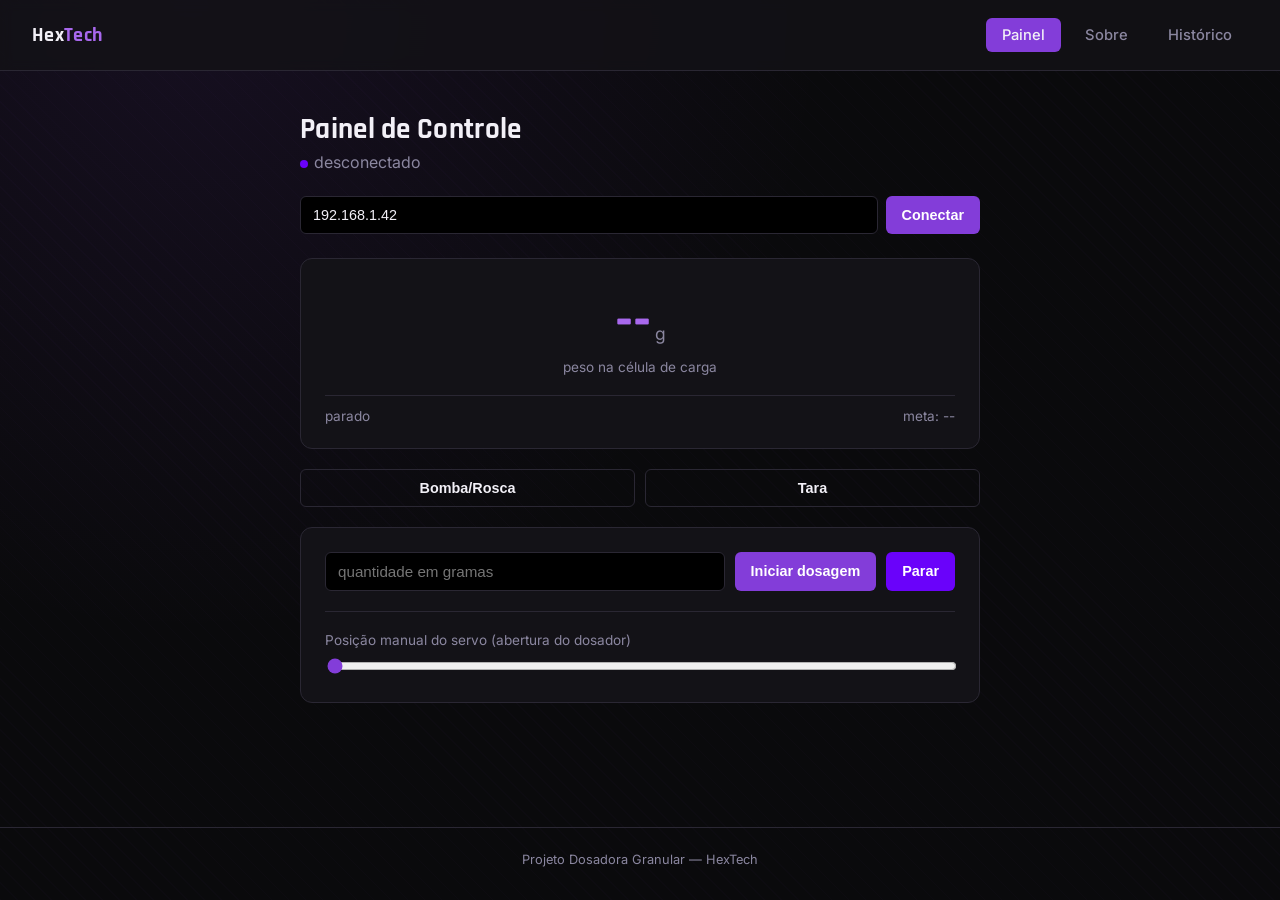
<file: index.html>
<!DOCTYPE html>
<html lang="pt-BR">
<head>
<meta charset="UTF-8">
<meta name="viewport" content="width=device-width, initial-scale=1.0">
<title>Dosadora Granular — Painel de Controle</title>
<link rel="icon" type="image/png" sizes="32x32" href="favicon-32.png">
<link rel="icon" type="image/png" sizes="16x16" href="favicon-16.png">
<link rel="stylesheet" href="styles.css">
<style>
  .config { display: flex; gap: 8px; margin-bottom: 24px; }

  .config input {
    flex: 1;
    background: #000;
    border: 1px solid var(--painel-borda);
    color: var(--texto);
    padding: 10px 12px;
    border-radius: 6px;
    font-size: 0.9rem;
  }

  .config button, .acoes button, .dosagem button {
    background: var(--roxo);
    color: #fff;
    border: none;
    padding: 10px 16px;
    border-radius: 6px;
    font-weight: 600;
    font-size: 0.9rem;
    cursor: pointer;
    transition: background 0.15s ease;
  }

  .config button:hover, .acoes button:hover, .dosagem button:hover { background: var(--roxo-claro); }

  .status-dot {
    display: inline-block;
    width: 8px;
    height: 8px;
    border-radius: 50%;
    margin-right: 6px;
    background: var(--alerta);
  }
  .status-dot.conectado { background: var(--ok); }

  .peso { text-align: center; padding: 12px 0 20px; }

  .peso .valor {
    font-family: "Rajdhani", sans-serif;
    font-size: 3.6rem;
    font-weight: 700;
    font-variant-numeric: tabular-nums;
    color: var(--roxo-claro);
    line-height: 1;
  }

  .peso .unidade { font-size: 1.1rem; color: var(--texto-fraco); margin-left: 4px; }
  .peso .rotulo { color: var(--texto-fraco); font-size: 0.85rem; margin-top: 6px; }

  .linha-status {
    display: flex;
    justify-content: space-between;
    font-size: 0.85rem;
    color: var(--texto-fraco);
    padding-top: 12px;
    border-top: 1px solid var(--painel-borda);
  }

  .acoes { display: flex; gap: 10px; margin-bottom: 20px; }

  .acoes button {
    flex: 1;
    background: transparent;
    border: 1px solid var(--painel-borda);
    color: var(--texto);
  }

  .acoes button.ligado { background: var(--roxo); border-color: var(--roxo); }

  .dosagem { display: flex; gap: 10px; }

  .dosagem input {
    flex: 1;
    background: #000;
    border: 1px solid var(--painel-borda);
    color: var(--texto);
    padding: 10px 12px;
    border-radius: 6px;
    font-size: 0.95rem;
    font-variant-numeric: tabular-nums;
  }

  .dosagem button.parar { background: var(--alerta); }

  .servo-controle { margin-top: 20px; padding-top: 20px; border-top: 1px solid var(--painel-borda); }
  .servo-controle label { display: block; font-size: 0.85rem; color: var(--texto-fraco); margin-bottom: 8px; }
  .servo-controle input[type="range"] { width: 100%; accent-color: var(--roxo); }

  .titulo-pagina { margin-bottom: 24px; }
  .titulo-pagina h1 { font-size: 1.8rem; margin: 0 0 4px; }
  .titulo-pagina p { margin: 0; color: var(--texto-fraco); }
</style>
</head>
<body>
  <header class="navbar">
    <div class="marca">Hex<span>Tech</span></div>
    <nav>
      <a href="index.html" class="ativo">Painel</a>
      <a href="sobre.html">Sobre</a>
      <a href="historico.html">Histórico</a>
    </nav>
  </header>

  <main class="conteudo">
    <div class="titulo-pagina">
      <h1>Painel de Controle</h1>
      <p><span id="statusDot" class="status-dot"></span><span id="statusTexto">desconectado</span></p>
    </div>

    <div class="config">
      <input id="ipEsp32" type="text" placeholder="IP do ESP32, ex: 192.168.1.42" value="192.168.1.42">
      <button id="btnConectar">Conectar</button>
    </div>

    <section class="painel">
      <div class="peso">
        <span class="valor" id="pesoValor">--</span><span class="unidade">g</span>
        <div class="rotulo">peso na célula de carga</div>
      </div>
      <div class="linha-status">
        <span id="estadoDosagem">parado</span>
        <span id="metaAtual">meta: --</span>
      </div>
    </section>

    <section class="acoes">
      <button id="btnBomba">Bomba/Rosca</button>
      <button id="btnTara">Tara</button>
    </section>

    <section class="painel dosagem-secao">
      <div class="dosagem">
        <input id="metaInput" type="number" placeholder="quantidade em gramas" min="0">
        <button id="btnDosar">Iniciar dosagem</button>
        <button id="btnParar" class="parar">Parar</button>
      </div>

      <div class="servo-controle">
        <label for="servoRange">Posição manual do servo (abertura do dosador)</label>
        <input id="servoRange" type="range" min="0" max="180" value="0">
      </div>
    </section>
  </main>

  <footer class="rodape">Projeto Dosadora Granular — HexTech</footer>

<script src="historico.js"></script>
<script>
  let baseUrl = "";
  let intervaloStatus = null;
  let estadoAnterior = false;

  const els = {
    ip: document.getElementById("ipEsp32"),
    btnConectar: document.getElementById("btnConectar"),
    statusDot: document.getElementById("statusDot"),
    statusTexto: document.getElementById("statusTexto"),
    peso: document.getElementById("pesoValor"),
    estadoDosagem: document.getElementById("estadoDosagem"),
    metaAtual: document.getElementById("metaAtual"),
    btnBomba: document.getElementById("btnBomba"),
    btnTara: document.getElementById("btnTara"),
    metaInput: document.getElementById("metaInput"),
    btnDosar: document.getElementById("btnDosar"),
    btnParar: document.getElementById("btnParar"),
    servoRange: document.getElementById("servoRange"),
  };

  async function chamarApi(caminho, opcoes = {}) {
    const resposta = await fetch(baseUrl + caminho, {
      headers: { "Content-Type": "application/json" },
      ...opcoes,
    });
    if (!resposta.ok) throw new Error("Falha na requisição: " + caminho);
    return resposta.json();
  }

  function marcarConectado(ok) {
    els.statusDot.classList.toggle("conectado", ok);
    els.statusTexto.textContent = ok ? "conectado" : "desconectado";
  }

  async function atualizarStatus() {
    try {
      const dados = await chamarApi("/api/status");
      els.peso.textContent = dados.peso.toFixed(1);
      els.estadoDosagem.textContent = dados.dosando ? "dosando..." : "parado";
      els.metaAtual.textContent = "meta: " + (dados.meta || "--") + " g";
      els.btnBomba.classList.toggle("ligado", dados.bomba);
      marcarConectado(true);

      // registra no histórico quando uma dosagem termina
      if (estadoAnterior && !dados.dosando) {
        registrarDosagem(dados.meta, dados.peso);
      }
      estadoAnterior = dados.dosando;
    } catch (erro) {
      marcarConectado(false);
    }
  }

  els.btnConectar.addEventListener("click", () => {
    baseUrl = "http://" + els.ip.value.trim();
    clearInterval(intervaloStatus);
    atualizarStatus();
    intervaloStatus = setInterval(atualizarStatus, 1000);
  });

  els.btnBomba.addEventListener("click", async () => {
    const ligado = els.btnBomba.classList.contains("ligado");
    await chamarApi("/api/bomba", { method: "POST", body: JSON.stringify({ estado: !ligado }) });
    atualizarStatus();
  });

  els.btnTara.addEventListener("click", async () => {
    await chamarApi("/api/tara", { method: "POST" });
    atualizarStatus();
  });

  els.btnDosar.addEventListener("click", async () => {
    const meta = parseFloat(els.metaInput.value);
    if (!meta || meta <= 0) return;
    await chamarApi("/api/dosar", { method: "POST", body: JSON.stringify({ meta }) });
    atualizarStatus();
  });

  els.btnParar.addEventListener("click", async () => {
    await chamarApi("/api/parar", { method: "POST" });
    atualizarStatus();
  });

  els.servoRange.addEventListener("change", async () => {
    await chamarApi("/api/servo", { method: "POST", body: JSON.stringify({ posicao: parseInt(els.servoRange.value, 10) }) });
  });
</script>
</body>
</html>
</file>
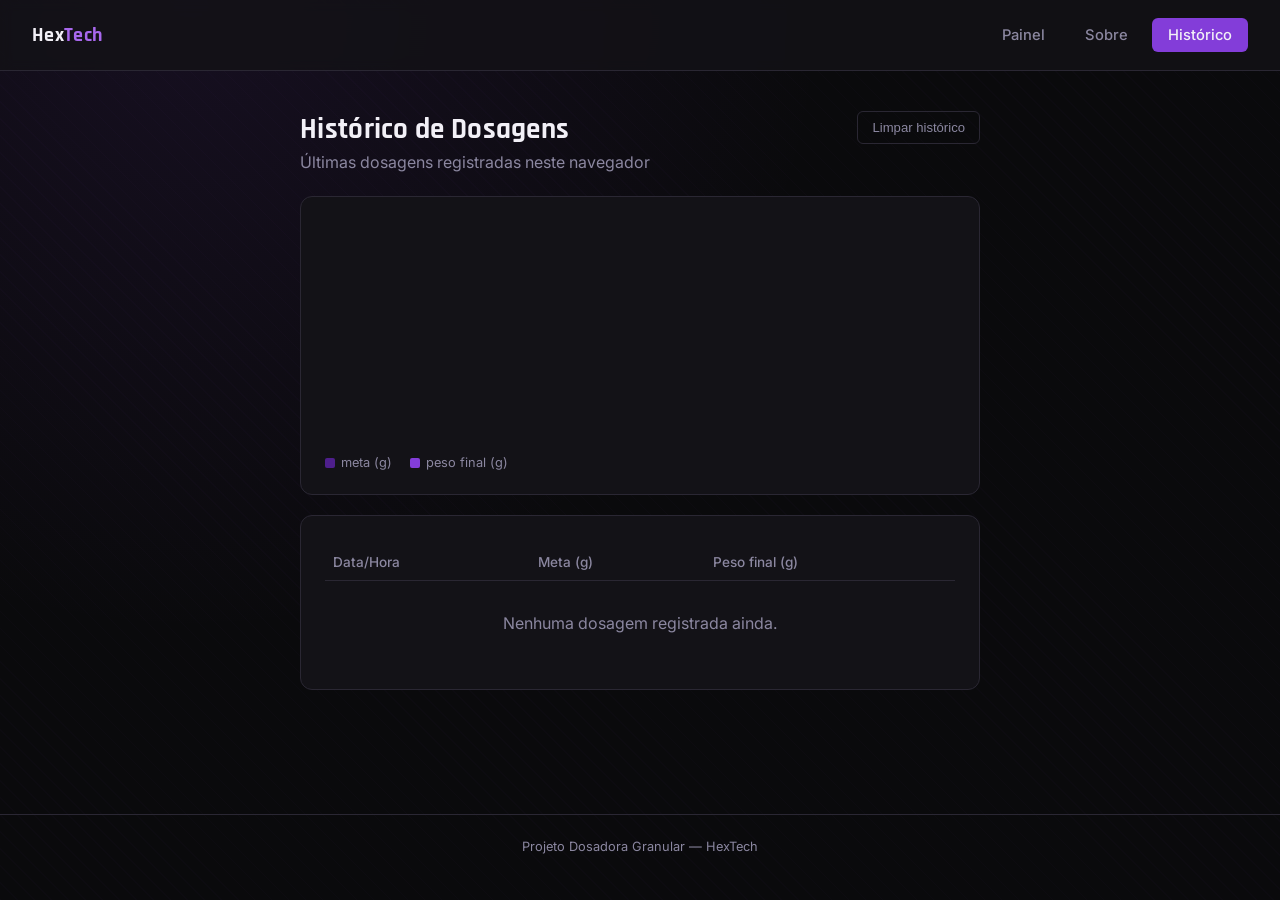
<file: historico.html>
<!DOCTYPE html>
<html lang="pt-BR">
<head>
<meta charset="UTF-8">
<meta name="viewport" content="width=device-width, initial-scale=1.0">
<title>Histórico — Dosadora Granular</title>
<link rel="icon" type="image/png" sizes="32x32" href="favicon-32.png">
<link rel="icon" type="image/png" sizes="16x16" href="favicon-16.png">
<link rel="stylesheet" href="styles.css">
<style>
  .titulo-pagina { display: flex; justify-content: space-between; align-items: flex-start; margin-bottom: 24px; }
  .titulo-pagina h1 { font-size: 1.8rem; margin: 0 0 4px; }
  .titulo-pagina p { margin: 0; color: var(--texto-fraco); }

  .btn-limpar {
    background: transparent;
    border: 1px solid var(--painel-borda);
    color: var(--texto-fraco);
    padding: 8px 14px;
    border-radius: 6px;
    font-size: 0.82rem;
    cursor: pointer;
  }
  .btn-limpar:hover { color: var(--texto); border-color: var(--alerta); }

  #grafico { width: 100%; height: 220px; display: block; }

  .legenda { display: flex; gap: 18px; margin-top: 14px; font-size: 0.8rem; color: var(--texto-fraco); }
  .legenda .item { display: flex; align-items: center; gap: 6px; }
  .legenda .cor { width: 10px; height: 10px; border-radius: 2px; }

  table { width: 100%; border-collapse: collapse; margin-top: 4px; }
  th, td {
    text-align: left;
    padding: 10px 8px;
    font-size: 0.85rem;
    border-bottom: 1px solid var(--painel-borda);
  }
  th { color: var(--texto-fraco); font-weight: 500; }

  .vazio { text-align: center; color: var(--texto-fraco); padding: 32px 0; }
</style>
</head>
<body>
  <header class="navbar">
    <div class="marca">Hex<span>Tech</span></div>
    <nav>
      <a href="index.html">Painel</a>
      <a href="sobre.html">Sobre</a>
      <a href="historico.html" class="ativo">Histórico</a>
    </nav>
  </header>

  <main class="conteudo">
    <div class="titulo-pagina">
      <div>
        <h1>Histórico de Dosagens</h1>
        <p>Últimas dosagens registradas neste navegador</p>
      </div>
      <button class="btn-limpar" id="btnLimpar">Limpar histórico</button>
    </div>

    <section class="painel">
      <svg id="grafico" viewBox="0 0 600 220"></svg>
      <div class="legenda">
        <span class="item"><span class="cor" style="background:#4E1F8C"></span> meta (g)</span>
        <span class="item"><span class="cor" style="background:#833dd9"></span> peso final (g)</span>
      </div>
    </section>

    <section class="painel">
      <table id="tabela">
        <thead>
          <tr><th>Data/Hora</th><th>Meta (g)</th><th>Peso final (g)</th></tr>
        </thead>
        <tbody id="corpoTabela"></tbody>
      </table>
      <div class="vazio" id="mensagemVazio" style="display:none;">Nenhuma dosagem registrada ainda.</div>
    </section>
  </main>

  <footer class="rodape">Projeto Dosadora Granular — HexTech </footer>

<script src="historico.js"></script>
<script>
  function formatarData(iso) {
    const d = new Date(iso);
    return d.toLocaleDateString("pt-BR") + " " + d.toLocaleTimeString("pt-BR", { hour: "2-digit", minute: "2-digit" });
  }

  function desenharGrafico(registros) {
    const svg = document.getElementById("grafico");
    svg.innerHTML = "";

    if (registros.length === 0) return;

    const largura = 600, altura = 220, margem = 30;
    const maxValor = Math.max(...registros.map(r => Math.max(r.meta, r.pesoFinal))) * 1.15 || 1;
    const larguraGrupo = (largura - margem * 2) / registros.length;

    registros.forEach((r, i) => {
      const x = margem + i * larguraGrupo;
      const alturaMeta = (r.meta / maxValor) * (altura - margem);
      const alturaPeso = (r.pesoFinal / maxValor) * (altura - margem);

      const barraMeta = document.createElementNS("http://www.w3.org/2000/svg", "rect");
      barraMeta.setAttribute("x", x + larguraGrupo * 0.15);
      barraMeta.setAttribute("y", altura - margem - alturaMeta);
      barraMeta.setAttribute("width", larguraGrupo * 0.3);
      barraMeta.setAttribute("height", alturaMeta);
      barraMeta.setAttribute("fill", "#4E1F8C");
      barraMeta.setAttribute("rx", "2");
      svg.appendChild(barraMeta);

      const barraPeso = document.createElementNS("http://www.w3.org/2000/svg", "rect");
      barraPeso.setAttribute("x", x + larguraGrupo * 0.5);
      barraPeso.setAttribute("y", altura - margem - alturaPeso);
      barraPeso.setAttribute("width", larguraGrupo * 0.3);
      barraPeso.setAttribute("height", alturaPeso);
      barraPeso.setAttribute("fill", "#833dd9");
      barraPeso.setAttribute("rx", "2");
      svg.appendChild(barraPeso);
    });

    const linhaBase = document.createElementNS("http://www.w3.org/2000/svg", "line");
    linhaBase.setAttribute("x1", margem);
    linhaBase.setAttribute("x2", largura - margem);
    linhaBase.setAttribute("y1", altura - margem);
    linhaBase.setAttribute("y2", altura - margem);
    linhaBase.setAttribute("stroke", "#2A2733");
    svg.appendChild(linhaBase);
  }

  function preencherTabela(registros) {
    const corpo = document.getElementById("corpoTabela");
    const vazio = document.getElementById("mensagemVazio");
    corpo.innerHTML = "";

    if (registros.length === 0) {
      vazio.style.display = "block";
      return;
    }
    vazio.style.display = "none";

    [...registros].reverse().forEach(r => {
      const linha = document.createElement("tr");
      linha.innerHTML = `<td>${formatarData(r.data)}</td><td>${r.meta}</td><td>${r.pesoFinal}</td>`;
      corpo.appendChild(linha);
    });
  }

  function renderizar() {
    const registros = obterHistorico();
    desenharGrafico(registros);
    preencherTabela(registros);
  }

  document.getElementById("btnLimpar").addEventListener("click", () => {
    limparHistorico();
    renderizar();
  });

  renderizar();
</script>
</body>
</html>
</file>
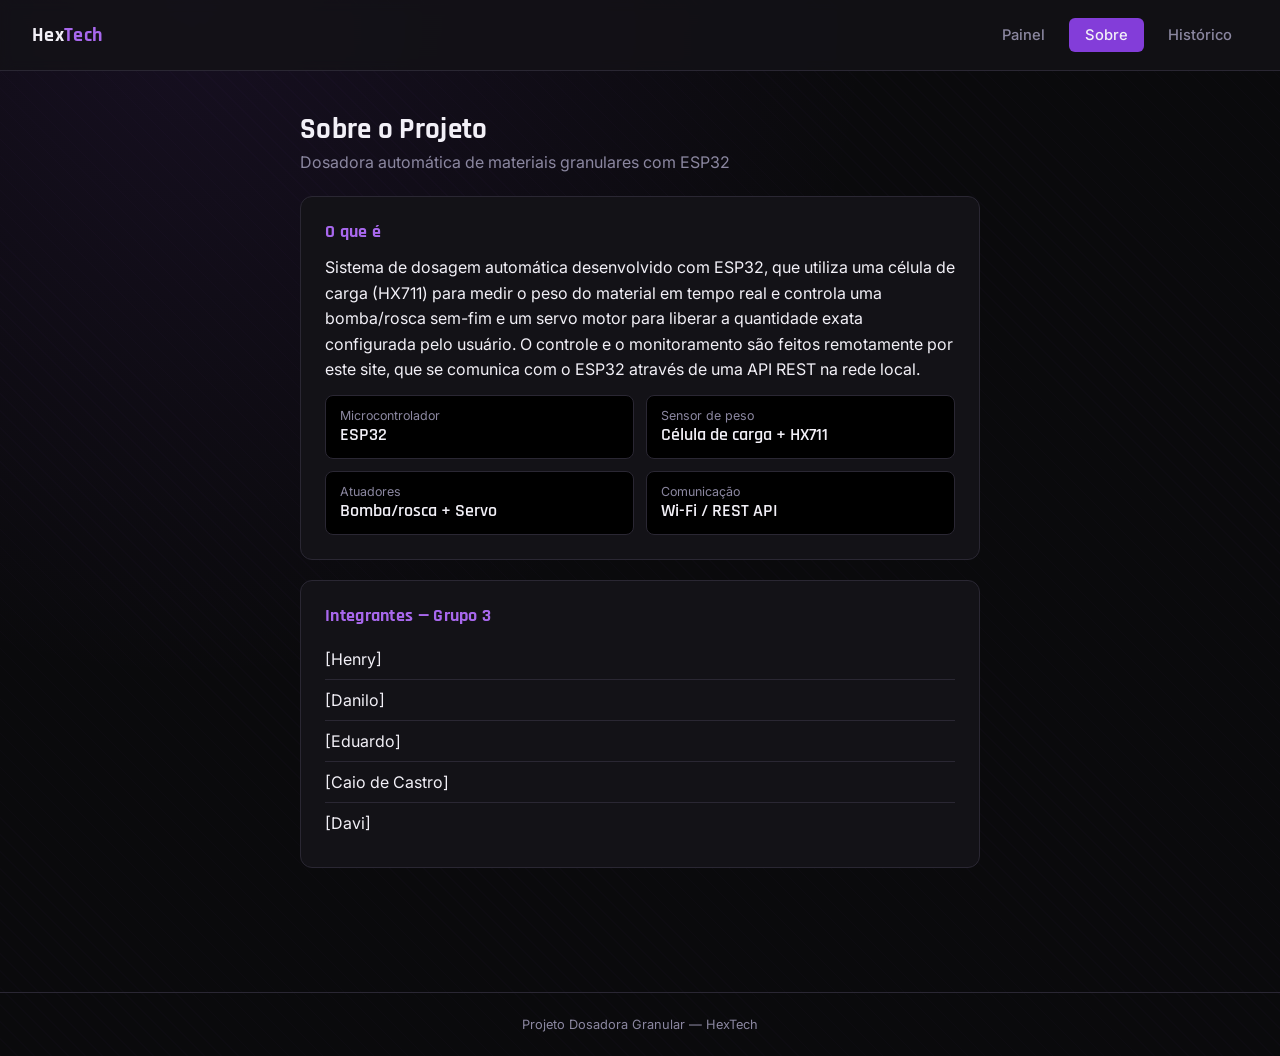
<file: sobre.html>
<!DOCTYPE html>
<html lang="pt-BR">
<head>
<meta charset="UTF-8">
<meta name="viewport" content="width=device-width, initial-scale=1.0">
<title>Sobre — Dosadora Granular</title>
<link rel="icon" type="image/png" sizes="32x32" href="favicon-32.png">
<link rel="icon" type="image/png" sizes="16x16" href="favicon-16.png">
<link rel="stylesheet" href="styles.css">
<style>
  .titulo-pagina { margin-bottom: 24px; }
  .titulo-pagina h1 { font-size: 1.8rem; margin: 0 0 4px; }
  .titulo-pagina p { margin: 0; color: var(--texto-fraco); }

  .painel h2 {
    font-size: 1.1rem;
    margin: 0 0 12px;
    color: var(--roxo-claro);
  }

  .painel p { line-height: 1.6; color: var(--texto); margin: 0 0 12px; }
  .painel p:last-child { margin-bottom: 0; }

  .especificacoes {
    display: grid;
    grid-template-columns: 1fr 1fr;
    gap: 12px;
    margin-top: 8px;
  }

  .especificacao {
    background: #000;
    border: 1px solid var(--painel-borda);
    border-radius: 8px;
    padding: 12px 14px;
  }

  .especificacao .rotulo { font-size: 0.78rem; color: var(--texto-fraco); }
  .especificacao .valor { font-family: "Rajdhani", sans-serif; font-size: 1.15rem; font-weight: 600; }

  .integrantes { list-style: none; padding: 0; margin: 0; }
  .integrantes li {
    padding: 10px 0;
    border-bottom: 1px solid var(--painel-borda);
    color: var(--texto);
  }
  .integrantes li:last-child { border-bottom: none; }
</style>
</head>
<body>
  <header class="navbar">
    <div class="marca">Hex<span>Tech</span></div>
    <nav>
      <a href="index.html">Painel</a>
      <a href="sobre.html" class="ativo">Sobre</a>
      <a href="historico.html">Histórico</a>
    </nav>
  </header>

  <main class="conteudo">
    <div class="titulo-pagina">
      <h1>Sobre o Projeto</h1>
      <p>Dosadora automática de materiais granulares com ESP32</p>
    </div>

    <section class="painel">
      <h2>O que é</h2>
      <p>
        Sistema de dosagem automática desenvolvido com ESP32, que utiliza uma célula de carga (HX711)
        para medir o peso do material em tempo real e controla uma bomba/rosca sem-fim e um servo motor
        para liberar a quantidade exata configurada pelo usuário. O controle e o monitoramento são feitos
        remotamente por este site, que se comunica com o ESP32 através de uma API REST na rede local.
      </p>

      <div class="especificacoes">
        <div class="especificacao">
          <div class="rotulo">Microcontrolador</div>
          <div class="valor">ESP32</div>
        </div>
        <div class="especificacao">
          <div class="rotulo">Sensor de peso</div>
          <div class="valor">Célula de carga + HX711</div>
        </div>
        <div class="especificacao">
          <div class="rotulo">Atuadores</div>
          <div class="valor">Bomba/rosca + Servo</div>
        </div>
        <div class="especificacao">
          <div class="rotulo">Comunicação</div>
          <div class="valor">Wi-Fi / REST API</div>
        </div>
      </div>
    </section>

    <section class="painel">
      <h2>Integrantes — Grupo 3</h2>
      <ul class="integrantes">
        <li>[Henry]</li>
        <li>[Danilo]</li>
        <li>[Eduardo]</li>
        <li>[Caio de Castro]</li>
        <li>[Davi]</li>
      </ul>
    </section>
  </main>

  <footer class="rodape">Projeto Dosadora Granular — HexTech</footer>
</body>
</html>
</file>
<file: styles.css>
@import url('https://fonts.googleapis.com/css2?family=Rajdhani:wght@500;600;700&family=Inter:wght@400;500;600&display=swap');

:root {
  --fundo:        #0A0A0C;
  --painel:       #131217;
  --painel-borda: #2A2733;
  --roxo:         #833dd9;
  --roxo-claro:   #A868ED;
  --roxo-escuro:  #4E1F8C;
  --texto:        #F2F0F7;
  --texto-fraco:  #8B87A0;
  --ok:           #5C8A6E;
  --alerta:       #6a02fa;
}

* { box-sizing: border-box; }

body {
  margin: 0;
  min-height: 100vh;
  background: var(--fundo);
  background-image:
    radial-gradient(circle at 15% 0%, rgba(131,61,217,0.10), transparent 45%),
    repeating-linear-gradient(45deg, rgba(131,61,217,0.02) 0px, rgba(131,61,217,0.02) 1px, transparent 1px, transparent 12px);
  color: var(--texto);
  font-family: "Inter", -apple-system, sans-serif;
}

h1, h2, h3, .marca {
  font-family: "Rajdhani", sans-serif;
  letter-spacing: 0.3px;
}

a { color: inherit; text-decoration: none; }

/* ---------- Navbar ---------- */
.navbar {
  display: flex;
  align-items: center;
  justify-content: space-between;
  padding: 18px 32px;
  border-bottom: 1px solid var(--painel-borda);
  background: rgba(19, 18, 23, 0.85);
  backdrop-filter: blur(6px);
  position: sticky;
  top: 0;
  z-index: 10;
}

.navbar .marca {
  font-size: 1.25rem;
  font-weight: 700;
  color: var(--texto);
}

.navbar .marca span { color: var(--roxo-claro); }

.navbar nav {
  display: flex;
  gap: 8px;
}

.navbar nav a {
  padding: 8px 16px;
  border-radius: 6px;
  font-size: 0.92rem;
  font-weight: 500;
  color: var(--texto-fraco);
  transition: all 0.15s ease;
}

.navbar nav a:hover {
  color: var(--texto);
  background: rgba(131,61,217,0.12);
}

.navbar nav a.ativo {
  color: var(--texto);
  background: var(--roxo);
}

/* ---------- Layout geral ---------- */
main.conteudo {
  width: 100%;
  max-width: 720px;
  margin: 0 auto;
  padding: 40px 20px 64px;
}

.painel {
  background: var(--painel);
  border: 1px solid var(--painel-borda);
  border-radius: 12px;
  padding: 24px;
  margin-bottom: 20px;
}

footer.rodape {
  text-align: center;
  color: var(--texto-fraco);
  font-size: 0.8rem;
  padding: 24px;
  border-top: 1px solid var(--painel-borda);
  margin-top: 40px;
}
</file>
